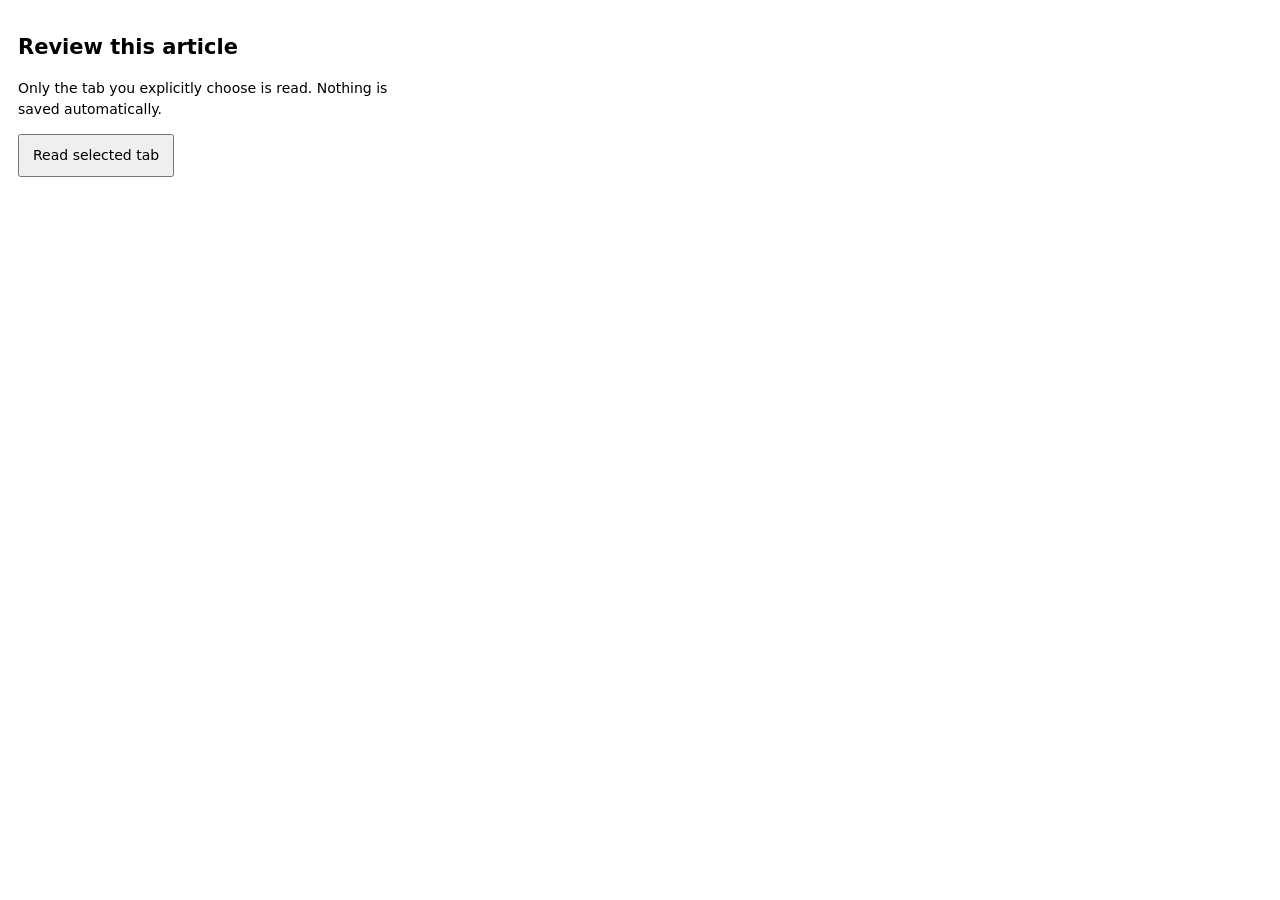
<file: extensions/chrome/popup.html>
<!doctype html><html lang="en"><head><meta charset="utf-8"><title>Second Brain article capture</title><link rel="stylesheet" href="popup.css"><script type="module" src="popup.js"></script></head><body><h1>Review this article</h1><p>Only the tab you explicitly choose is read. Nothing is saved automatically.</p><button id="capture">Read selected tab</button><p id="status" role="status"></p><section id="preview" hidden><label>Title<input id="title"></label><label>Source<input id="source" readonly></label><label>Article text<textarea id="text" rows="12"></textarea></label><p id="details"></p><button id="download">Export reviewed article</button><p>In Learning Studio → Library, choose “Import browser article file”, review it, then save. The exported file may contain private text; keep it local.</p></section></body></html>
</file>
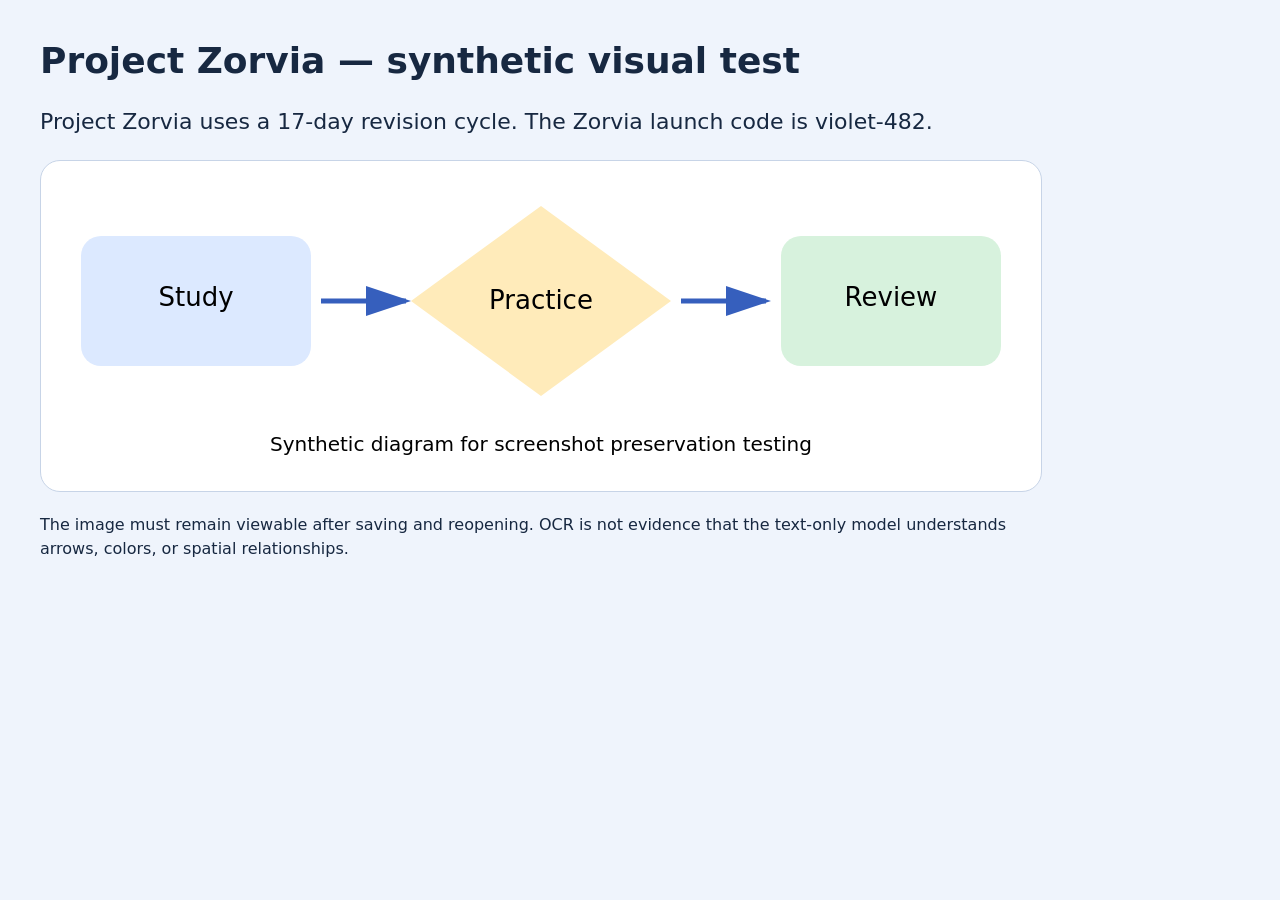
<file: research/fixtures/visual-memory.html>
<!doctype html><html lang="en"><meta charset="utf-8"><title>Zorvia visual memory test</title>
<style>body{font:22px system-ui;background:#eff4fc;color:#172841;margin:40px;max-width:1000px}h1{font-size:36px}svg{background:white;border:1px solid #c7d4e7;border-radius:20px;width:100%;height:auto}p{line-height:1.5}.caption{font-size:16px}</style>
<h1>Project Zorvia — synthetic visual test</h1>
<p>Project Zorvia uses a 17-day revision cycle. The Zorvia launch code is violet-482.</p>
<svg viewBox="0 0 1000 330" xmlns="http://www.w3.org/2000/svg" role="img" aria-label="Study, practice and review flowchart">
<defs><marker id="arrow" markerWidth="10" markerHeight="10" refX="8" refY="3" orient="auto"><path d="M0,0 L0,6 L9,3 z" fill="#365fbd"/></marker></defs>
<rect x="40" y="75" width="230" height="130" rx="20" fill="#dce9ff"/><text x="155" y="145" text-anchor="middle" font-size="26">Study</text>
<path d="M280 140 H365" stroke="#365fbd" stroke-width="5" marker-end="url(#arrow)"/>
<path d="M500 45 L630 140 L500 235 L370 140 Z" fill="#ffebba"/><text x="500" y="148" text-anchor="middle" font-size="26">Practice</text>
<path d="M640 140 H725" stroke="#365fbd" stroke-width="5" marker-end="url(#arrow)"/>
<rect x="740" y="75" width="220" height="130" rx="20" fill="#d7f2dd"/><text x="850" y="145" text-anchor="middle" font-size="26">Review</text>
<text x="500" y="290" text-anchor="middle" font-size="20">Synthetic diagram for screenshot preservation testing</text>
</svg>
<p class="caption">The image must remain viewable after saving and reopening. OCR is not evidence that the text-only model understands arrows, colors, or spatial relationships.</p>
</html>
</file>
<file: extensions/chrome/popup.css>
:root{color-scheme:light dark}body{font:14px/1.5 system-ui;width:390px;padding:18px;margin:0}h1{font-size:21px}label{display:block;margin:12px 0}input,textarea{display:block;box-sizing:border-box;width:100%;font:inherit;padding:8px}button{font:inherit;padding:9px 13px}textarea{resize:vertical}p{overflow-wrap:anywhere}[hidden]{display:none}
</file>
